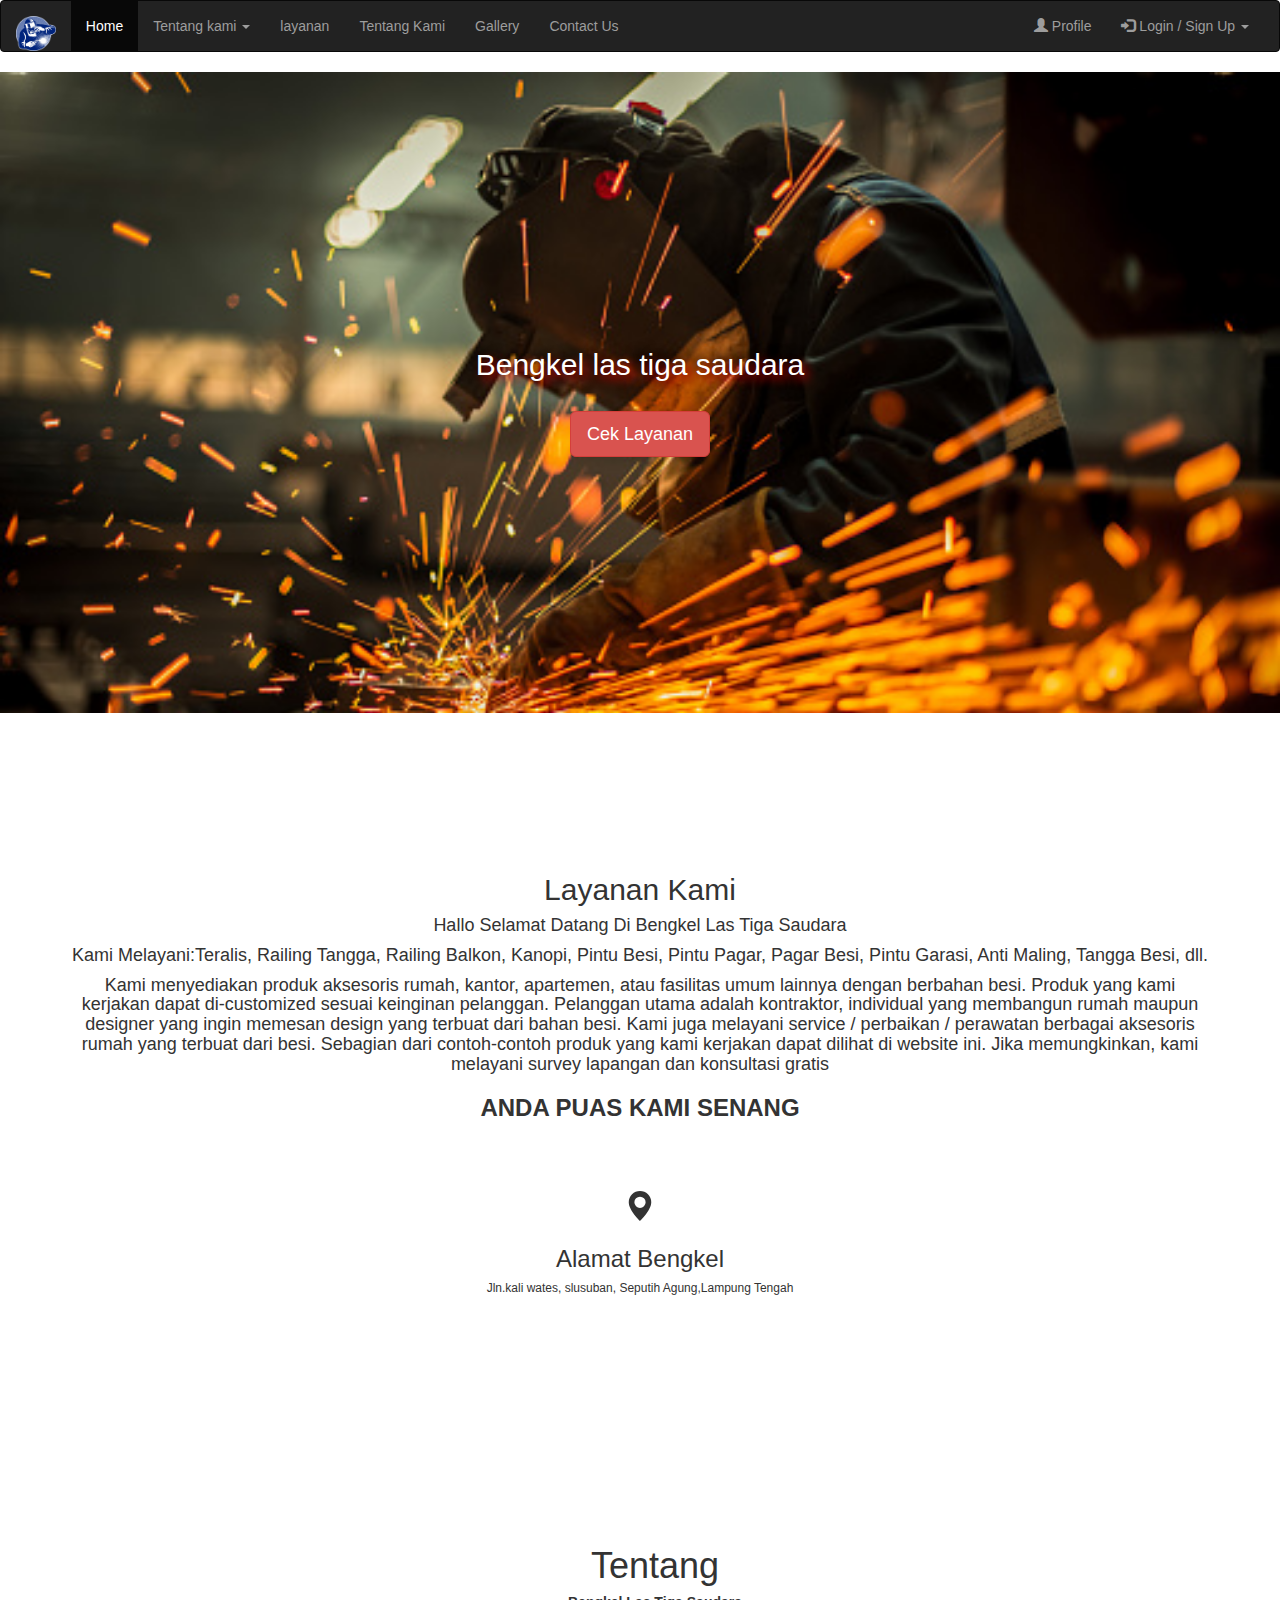
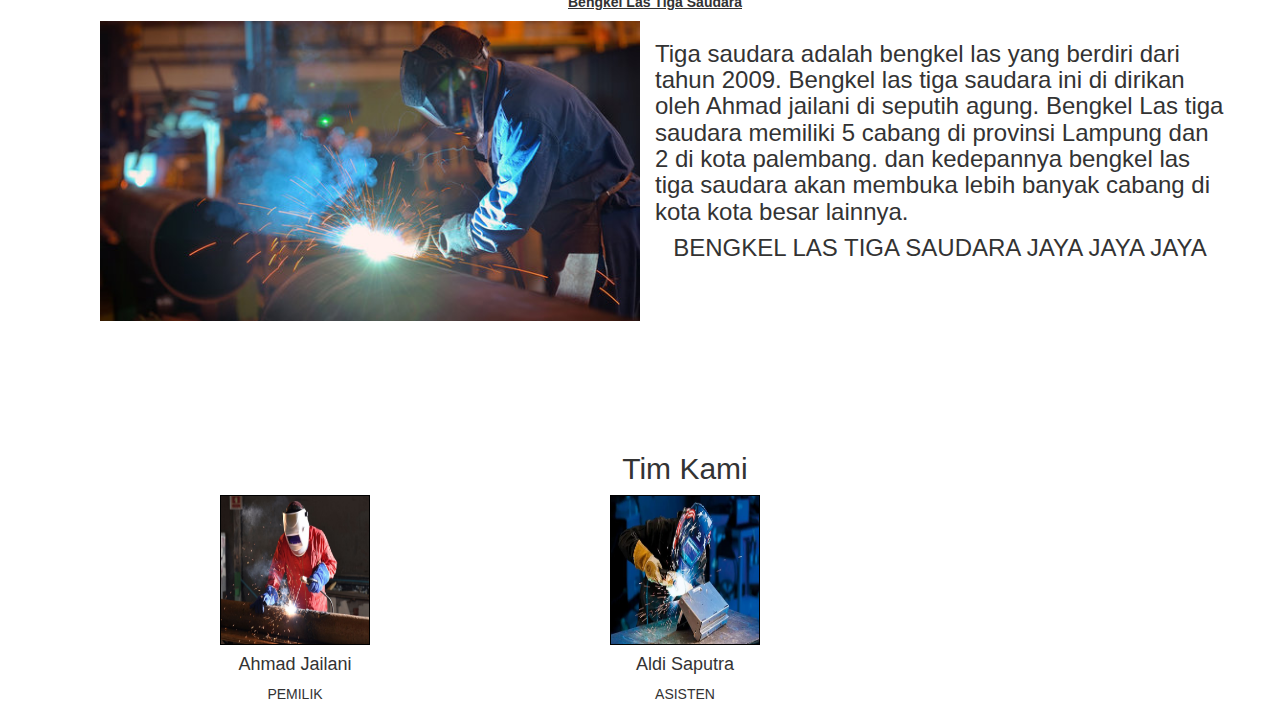
<file: index.html>
<!DOCTYPE html>
<html lang="en">
<head>
    <meta charset="UTF-8">
    <meta http-equiv="X-UA-Compatible" content="IE=edge">
    <meta name="viewport" content="width=device-width, initial-scale=1.0">
    <title>Las tiga saudara</title>



    <link rel="stylesheet" href="style.css">

    
    <link 
     rel="stylesheet" 
     href="https://pro.fontawesome.com/releases/v5.10.0/css/all.css" 
     integrity="sha384-AYmEC3Yw5cVb3ZcuHtOA93w35dYTsvhLPVnYs9eStHfGJvOvKxVfELGroGkvsg+p" 
     crossorigin="anonymous"
     />




</head>
</head>
<body>
    <link rel="stylesheet" href="https://maxcdn.bootstrapcdn.com/bootstrap/3.3.7/css/bootstrap.min.css">    
    <div class="navbar navbar-inverse">
            <div class="container-fluid">
                <div class="row">
                    <div class="col-lg-12">
    
                        <div class="navbar-header">
                            <button class="navbar-toggle" data-target="#mobile_menu" data-toggle="collapse"><span class="icon-bar"></span><span class="icon-bar"></span><span class="icon-bar"></span></button>
                            <a href="#" class="navbar-brand" > <img src="gambar/logo.png" alt="" height="35px"></a>
                        </div>
    
                        <div class="navbar-collapse collapse" id="mobile_menu">
                            <ul class="nav navbar-nav">
                                <li class="active"><a href="#">Home</a></li>
                                <li><a href="#" class="dropdown-toggle" data-toggle="dropdown">Tentang kami <span class="caret"></span></a>
                                    <ul class="dropdown-menu">
                                        <li><a href="#">About One</a></li>
                                        <li><a href="#">About Two</a></li>
                                        <li><a href="#">About Three</a></li>
                                        <li><a href="#">About Four</a></li>
                                        <li><a href="#">About Five</a></li>
                                        <li><a href="#">About Six</a></li>
                                    </ul>
                                </li>
                               
                                <li><a href="#layanan">layanan</a></li>
                                <li><a href="#tentang">Tentang Kami</a></li>
                                <li><a href="#">Gallery</a></li>
                                <li><a href="#">Contact Us</a></li>
                            </ul>

    
                            <ul class="nav navbar-nav navbar-right">
                                <li><a href="#"><span class="glyphicon glyphicon-user"></span> Profile</a></li>
                                <li><a href="#" class="dropdown-toggle" data-toggle="dropdown"><span class="glyphicon glyphicon-log-in"></span> Login / Sign Up <span class="caret"></span></a>
                                    <ul class="dropdown-menu">
                                        <li><a href="login/login.html">Login</a></li>
                                        <li><a href="login/daftar.html">Sign Up</a></li>
                                    </ul>
                                </li>
                            </ul>
                        </div>
                    </div>
                </div>
            </div>
        </div>
    <script src="https://ajax.googleapis.com/ajax/libs/jquery/1.12.4/jquery.min.js"></script>
    <script src="https://maxcdn.bootstrapcdn.com/bootstrap/3.3.7/js/bootstrap.min.js"></script>




    <!-- banner -->
<div class="container-fluid banner">
    <div class="container text-center">
       <h2 class="display-6">Bengkel las tiga saudara</h2>
      <br>
       <a href="#layanan">
           <button type="button" class="btn btn-danger btn-lg">
               Cek Layanan
   
           </button>
          
       </a>
    </div>
   </div>

   <br><br><br><br><br><br><br>



    <!-- layanan -->
<div class="container-fluid layanan pt-5 pb-5">
  <div class="container text-center">
     <h2 class="display-3" id="layanan">Layanan Kami</h2>
     <h5>
      
     <h4><P>Hallo Selamat Datang Di Bengkel Las Tiga Saudara </p>
      <p> Kami Melayani:Teralis, Railing Tangga, Railing Balkon, Kanopi, Pintu Besi, Pintu Pagar, Pagar Besi, Pintu Garasi, Anti Maling, Tangga Besi, dll.</p>
      <p>Kami menyediakan produk aksesoris rumah, kantor, apartemen, atau fasilitas umum lainnya dengan berbahan besi. Produk yang kami kerjakan dapat di-customized sesuai keinginan pelanggan. Pelanggan utama adalah kontraktor, individual yang membangun rumah maupun designer yang ingin memesan design yang terbuat dari bahan besi. Kami juga melayani service / perbaikan / perawatan berbagai aksesoris rumah yang terbuat dari besi. Sebagian dari contoh-contoh produk yang kami kerjakan dapat dilihat di website ini.
        Jika memungkinkan, kami melayani survey lapangan dan konsultasi gratis</p></h4>
     
     <h3><p><B>ANDA PUAS KAMI SENANG</B></p></h3>
    </h6>
  <br><br><br>
    <div class="row pt-4">
      <div class="col-md-15">
        <svg xmlns="http://www.w3.org/2000/svg" width="30" height="30" fill="currentColor" class="bi bi-geo-alt-fill" viewBox="0 0 16 16">
          <path d="M8 16s6-5.686 6-10A6 6 0 0 0 2 6c0 4.314 6 10 6 10zm0-7a3 3 0 1 1 0-6 3 3 0 0 1 0 6z"/>
        </svg>
        <h3 class="mt-3">Alamat Bengkel</h3>
        <h6>
        <p>Jln.kali wates, slusuban, Seputih Agung,Lampung Tengah
        </p>
        </h5>
      </div>
<br><br><br><br><br><br><br><br><br><br><br>

<!-- produk -->
<div class="container-fluid pt-5 pb-5">
    <div class="container text-center">
      <h1 class="display-3-text-center" id="tentang">Tentang</h1>
      <h5>
      <p class="text-center">
       <b> <U>Bengkel Las Tiga Saudara</U></b>
      </p>
    </h5>
      <div class="clearfix pt-5"><img src="gambar/bbb.jpg"
        class="col-md-6 float-md-end mb-3 crop-img"
        width="300"
        height="300"/>
        <h3>
      <p align ="left" style="font-family:Arial ;"> Tiga saudara adalah bengkel las yang berdiri dari tahun 2009.
        Bengkel las tiga saudara ini di dirikan oleh Ahmad jailani di seputih agung.
        Bengkel Las tiga saudara memiliki 5 cabang di provinsi Lampung dan 2 di kota palembang.
        dan kedepannya bengkel las tiga saudara akan membuka lebih banyak cabang di kota kota besar lainnya.</p>
      <P style="font-family:Impact, Haettenschweiler, 'Arial Narrow Bold', sans-serif ;">BENGKEL LAS TIGA SAUDARA JAYA JAYA JAYA</p>
        </h3>
<br><br><br><br><br><br><br><br>





    <div class="container-fluid pt-9 pb-9 bg-light">
        <div class="container text-center">
          <h2 class="display-3" id="staff">Tim Kami</h2>
          <div class="row pt-4 gx-4 gy-4">
            <div class="col-md-4 text-center tim">
              <img src="gambar/JA.jpg"
              class="rounded-circle mb-3"
              />
              <h4>Ahmad Jailani</h4>
              <p>PEMILIK</p>
             
            </div>
            <div class="col-md-4 text-center tim">
                <img src="gambar/AL.JPG"
                class="rounded-circle mb-3"
                />
                <h4>Aldi Saputra</h4>
                <p>ASISTEN</p>
               
              </div>
            </div>
          </div>
        </div>

</body>
</html>
</file>
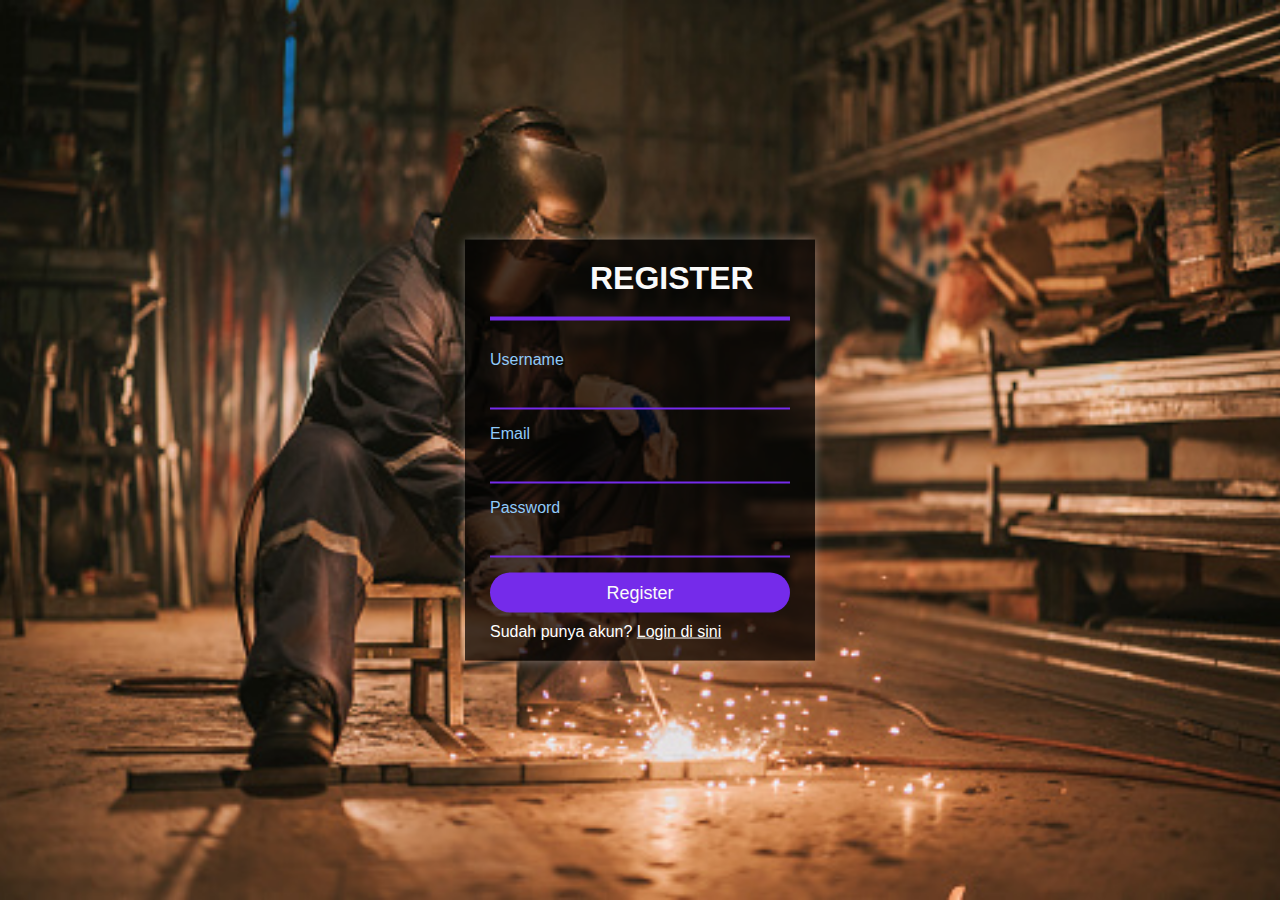
<file: login/daftar.html>
<!DOCTYPE HTML>
<html>
    <head>
        <title>Halaman Login</title>
        <link rel="stylesheet" href="log.css">
    </head>

    <body>
        <div class="container">
          <h1>Register</h1>
            <form>
                <label>Username</label>
                <br>
                <input type="text">
                <br>
                <label>Email</label>
                <br>
                <input type="text">
                <br>
                <label>Password</label>
                <br>
                <input type="password">
                <br>
                <button>Register</button>
                <p> Sudah punya akun?
                  <a href="login.html">Login di sini</a>
                </p>
            </form>
        </div>
    </body>
</html>
</file>
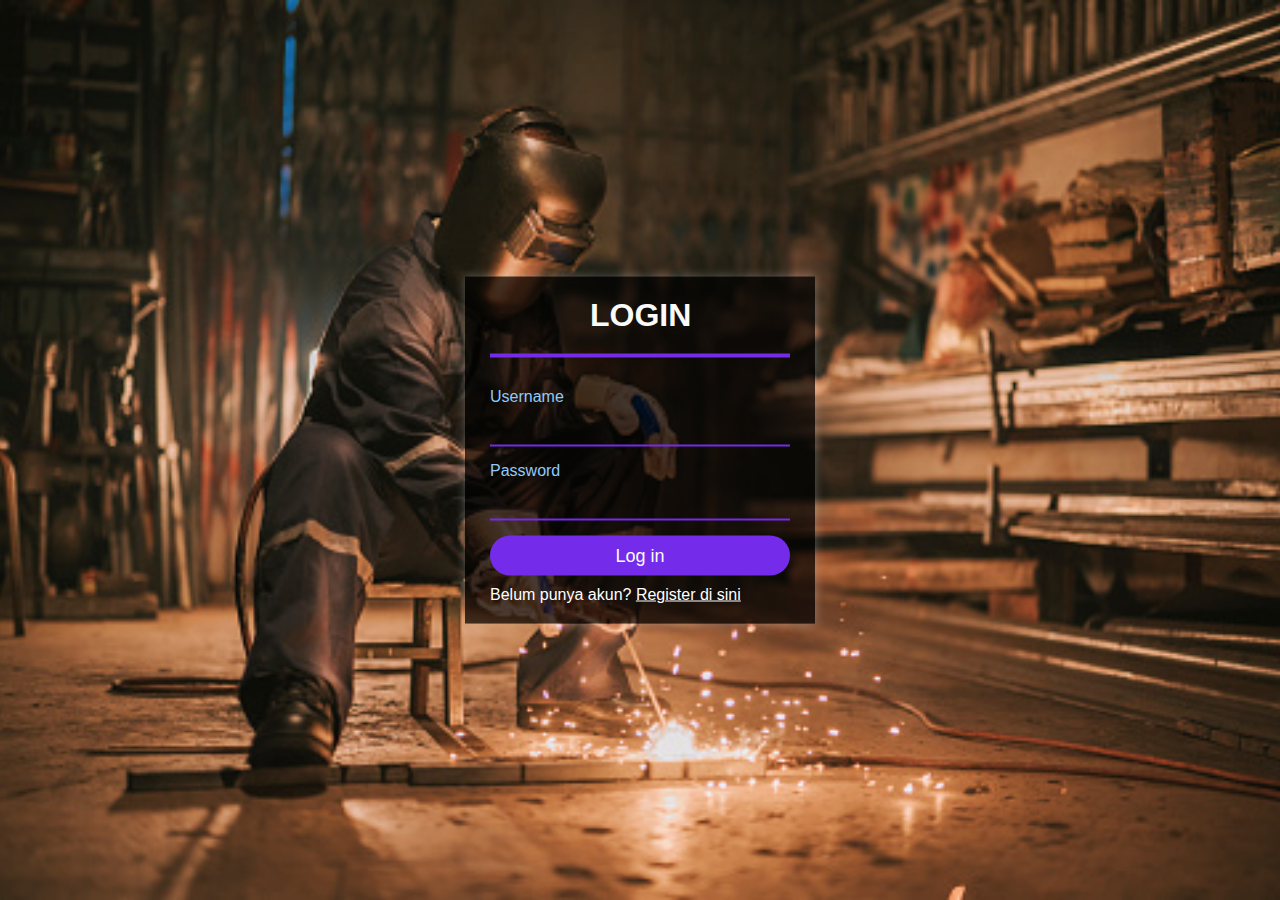
<file: login/login.html>
<!DOCTYPE HTML>
<html>
    <head>
        <title>Login</title>
        <link rel="stylesheet" href="log.css">
    </head>

    <body>
        <div class="container">
          <h1>Login</h1>
            <form>
                <label>Username</label><br>
                <input type="text"><br>
                <label>Password</label><br>
                <input type="password"><br>
                <button>Log in</button>
                <p> Belum punya akun?
                  <a href="daftar.html">Register di sini</a>
                </p>
            </form>
        </div>
    </body>
</html>
</file>
<file: style.css>
.banner{
    background-image: url(gambar/bg.jpg);
    no-repeat center center;
    background-size: cover;
    padding-top: 20%;
    padding-bottom: 20%;
    color: rgb(255, 255, 255);
    font-family: Verdana, Geneva, Tahoma, sans-serif;
    text-shadow: 5px 5px 10px rgb(188, 0, 0), -5px -5px 10px rgb(0, 0, 0)
    }

    
.crop-img {
    object-fit: cover;
}

.tim img {
    border: 1px solid #000000;
    width: 150px;
    height: 150px;
    overflow: hidden;
}



a.social {
    display: inline-block;
    color: #000000
}

.client img {
    height: auto;
    max-height: 50px;
}
</file>
<file: login/log.css>
*{
    margin: 0;
    padding: 0;
    outline: 0;
    font-family: 'Open Sans', sans-serif;
}
body{
    height: 100vh;
    background-image: url(../gambar/login.jpg);
    background-size: cover;
    background-position: center;
    background-repeat: no-repeat;
}
p {
  color: white;
  font-family: 'Open Sans', sans-serif;
  padding-top: 10px;
}

h1 {
  text-align: center;
  padding-left: 100px;
  padding-bottom: 20px;
}

a {
  color: white;
  font-family: 'Open Sans', sans-serif;
}
.container{
    position: absolute;
    left: 50%;
    top: 50%;
    transform: translate(-50%,-50%);
    padding: 20px 25px;
    width: 300px;

    background-color: rgba(0,0,0,.7);
    box-shadow: 0 0 10px rgba(255,255,255,.3);
}
.container h1{
    text-align: left;
    color: #fafafa;
    margin-bottom: 30px;
    text-transform: uppercase;
    border-bottom: 4px solid #752BEA;
}
.container label{
    text-align: left;
    color: #90caf9;
}
.container form input{
    width: calc(100% - 20px);
    padding: 8px 10px;
    margin-bottom: 15px;
    border: none;
    background-color: transparent;
    border-bottom: 2px solid #752BEA;
    color: #fff;
    font-size: 20px;
}
.container form button{
    width: 100%;
    height: 40px;
    padding: 5px 0;
    border: none;
    background-color:#752BEA;
    font-size: 18px;
    color: #fafafa;
    border-radius: 20px;
}
</file>
